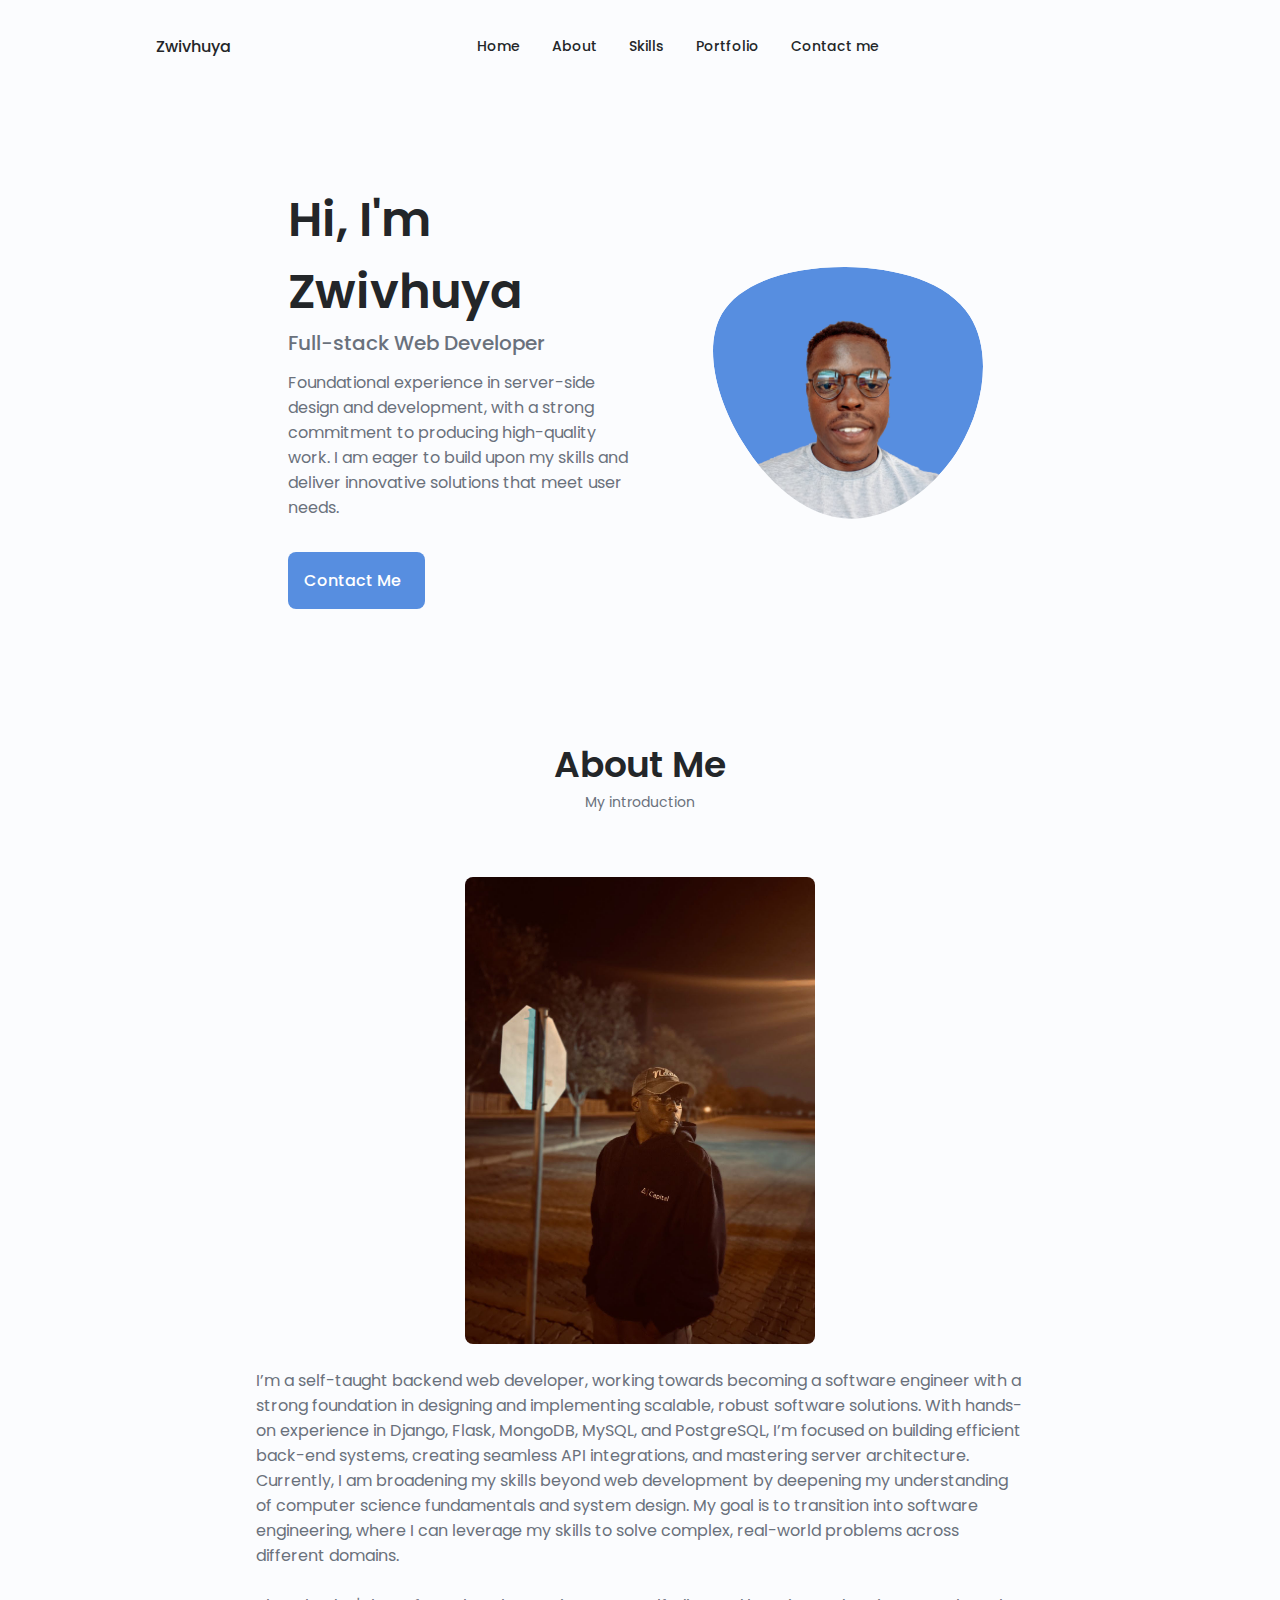
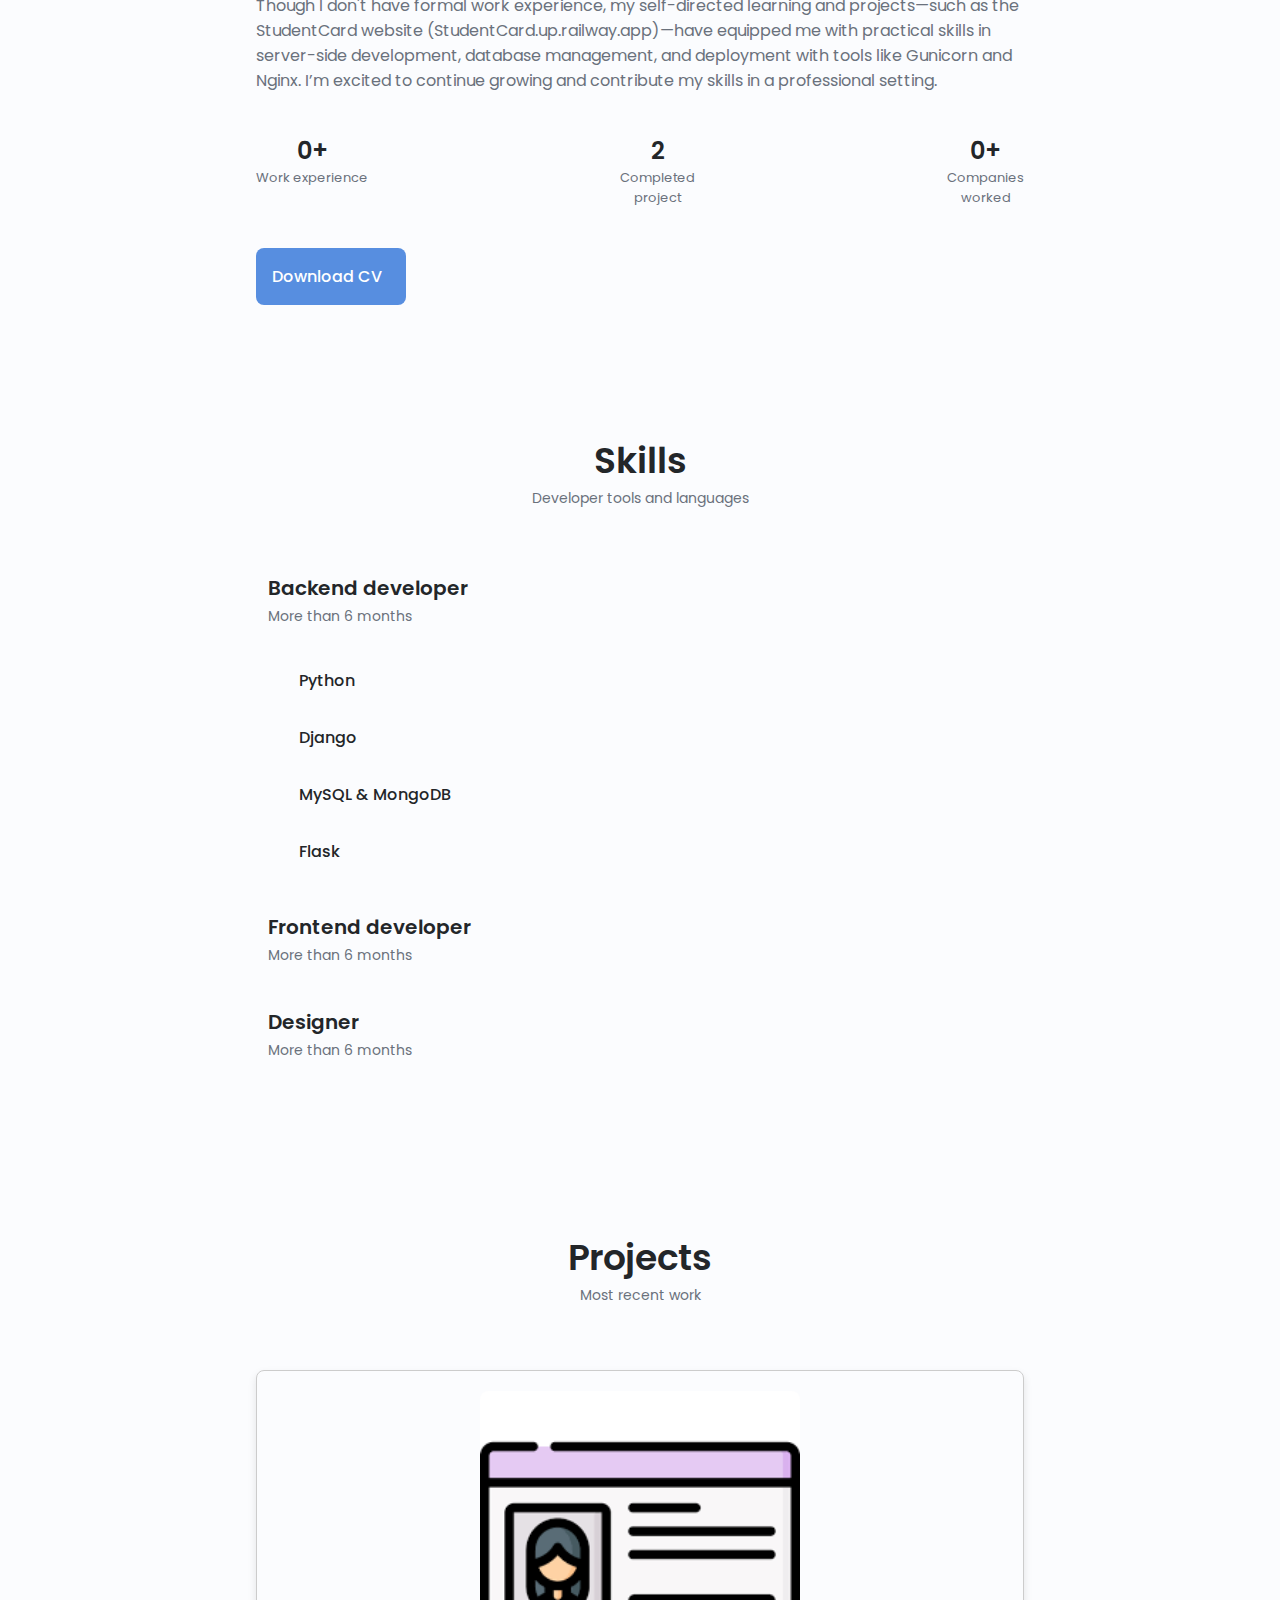
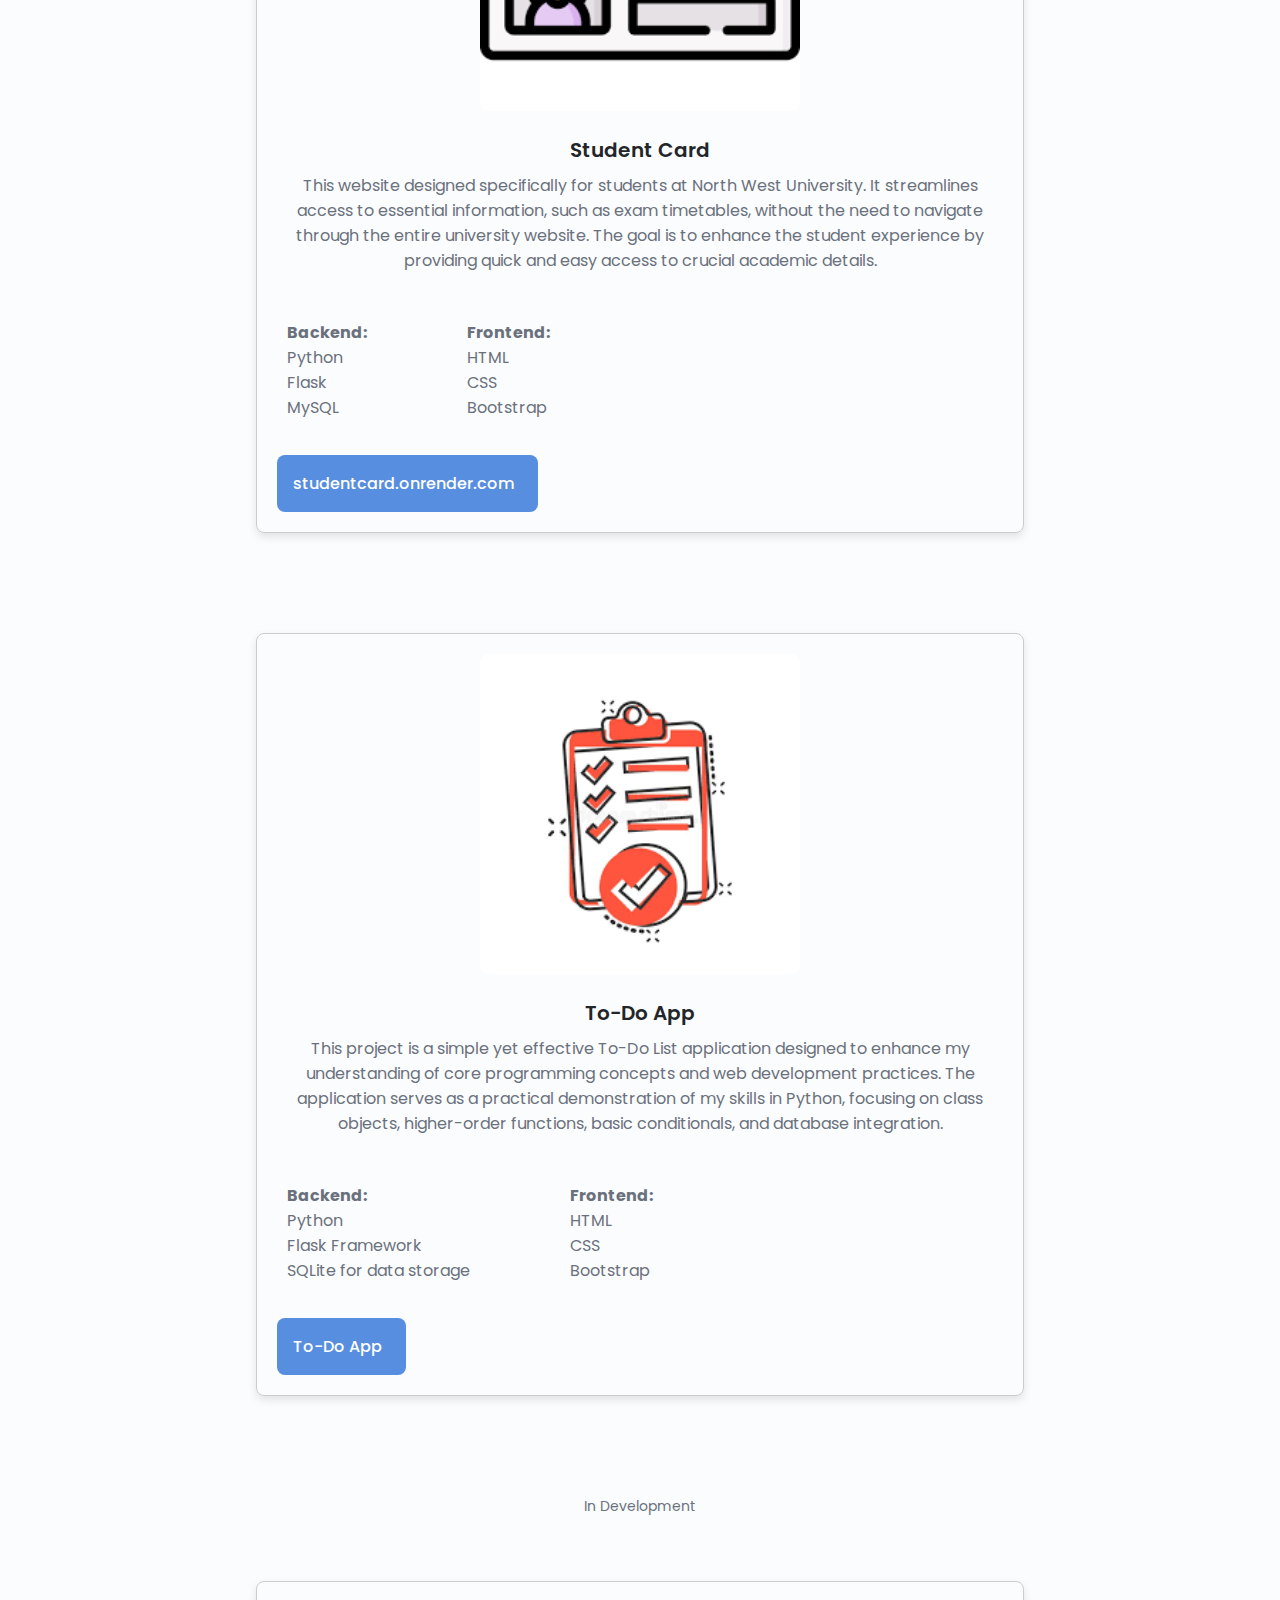
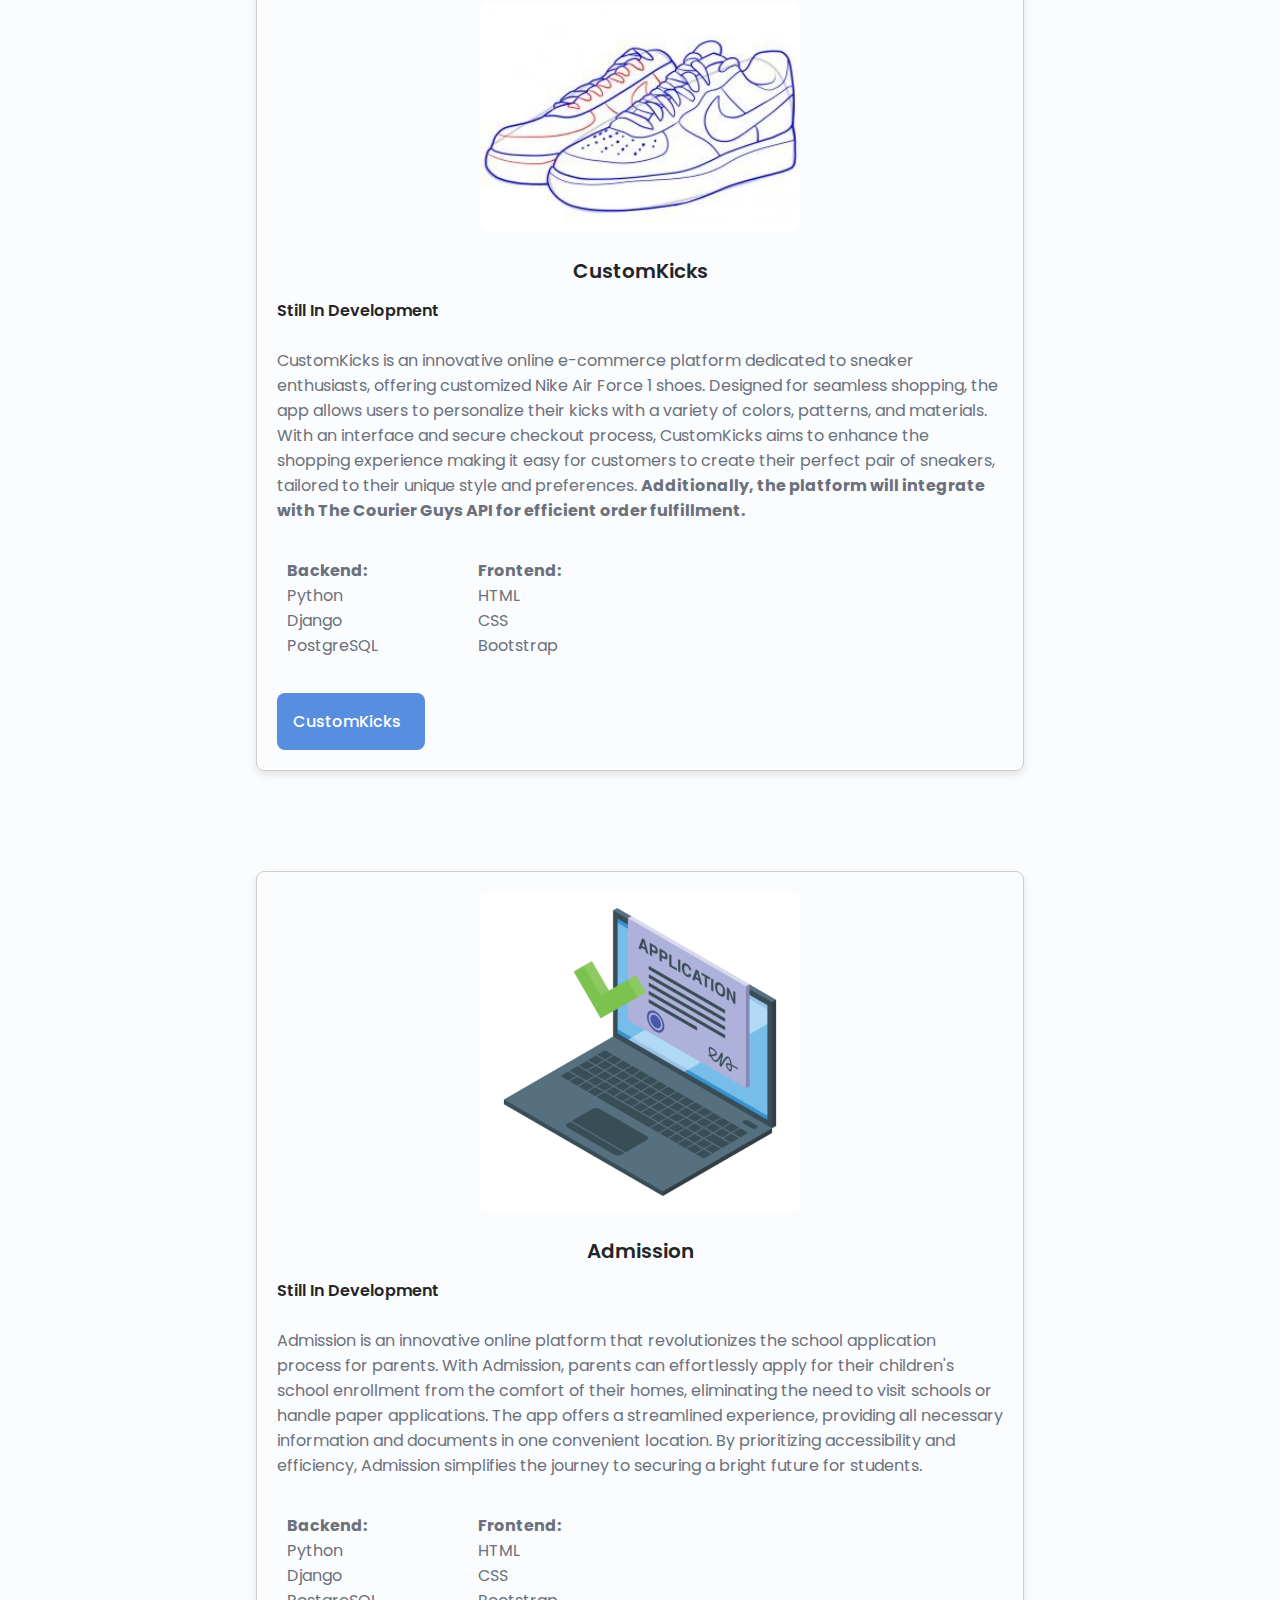
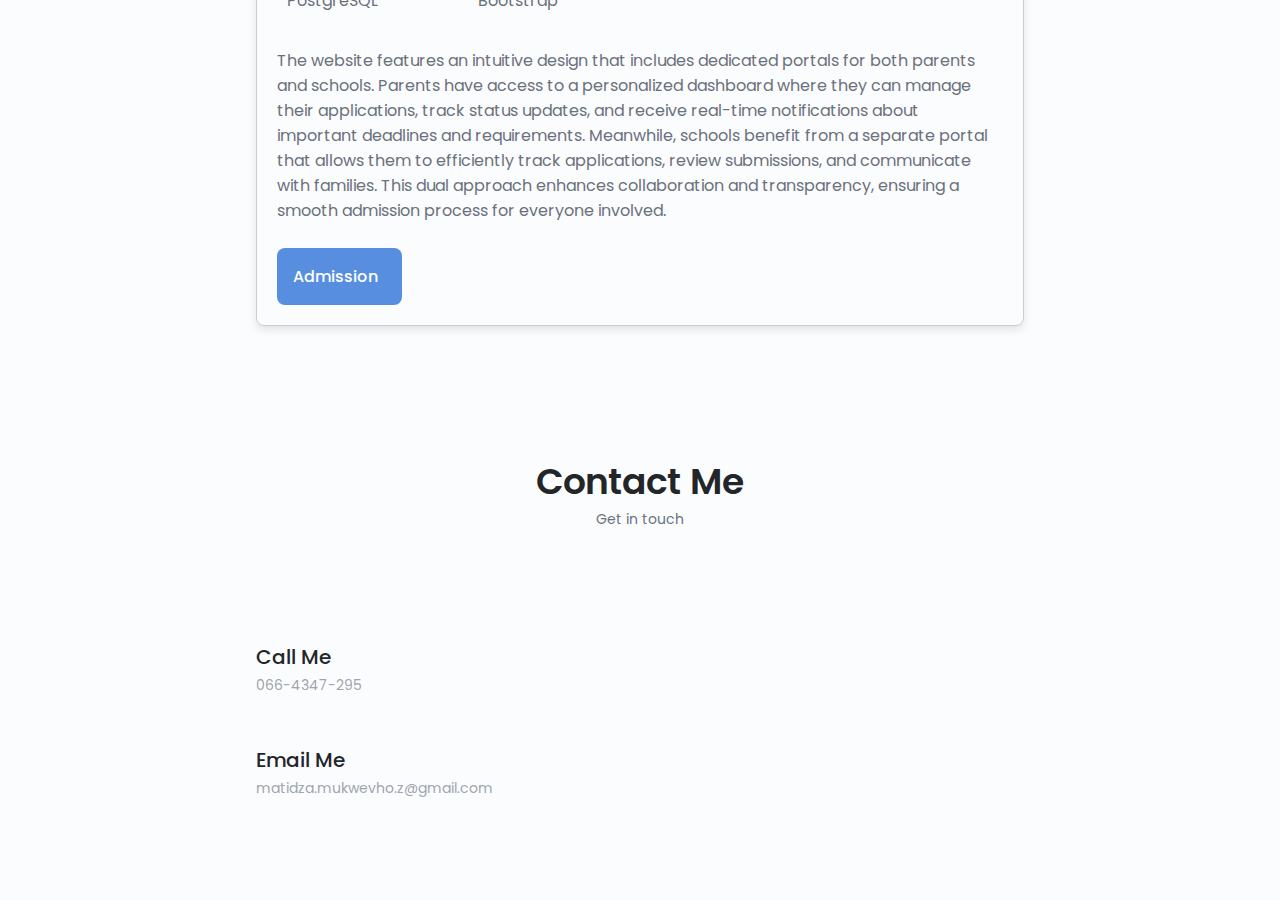
<file: Assets/index.html>
<!DOCTYPE html>
<html lang="en">
<head>
    <meta charset="UTF-8">
    <meta name="viewport" content="width=device-width, initial-scale=1.0">
    <link rel="stylesheet" href="https://unicons.iconscout.com/release/v3.0.6/css/line.css">
    <link rel="stylesheet" href="./css/swiper-bundle.min.css">
    <link rel="stylesheet" href="./css/styles.css">
    
    
    <style></style>

    <title>Mukwevho M.Z Portfolio</title>
</head>
<body>
    
    <!-- ======== HEADER =========== -->
    <header class="header" id="header">
        <nav class="nav container">
            <a href="#" class="nav__logo">Zwivhuya</a>

            <div class="nav__menu" id="nav-menu">
                <ul class="nav__list grid">
                    <li class="nav__item">
                        <a href="#home" class="nav__link">
                            <i class="uil uil-estate nav__icon"></i> Home
                        </a>
                    </li>
                    <li class="nav__item">
                        <a href="#about" class="nav__link">
                            <i class="uil uil-user nav__icon"></i> About
                        </a>
                    </li>
                    <li class="nav__item">
                        <a href="#skills" class="nav__link">
                            <i class="uil uil-file-alt nav__icon"></i> Skills
                        </a>
                    </li>
                    <!--<li class="nav__item">
                        <a href="#services" class="nav__link">
                            <i class="uil uil-briefcase-alt nav__icon"></i> Services
                        </a>
                    </li>-->
                    <li class="nav__item">
                        <a href="#portfolio" class="nav__link">
                            <i class="uil uil-scenery nav__icon"></i> Portfolio
                        </a>
                    </li>
                    <li class="nav__item">
                        <a href="#contact" class="nav__link">
                            <i class="uil uil-message nav__icon"></i> Contact me
                        </a>
                    </li>
                    <i class="uil uil-times nav__close" id="nav__close"></i>
                </ul>
                
            </div>

            <div class="nav__btns">
                <!--theme change button-->
                

                <div class="nav__toggle" id="nav-toggle">
                    <i class="uil uil-apps"></i>
                </div>
            </div>
        </nav>
    </header>

    <!--========== MAIN ===========-->
    <main class="main">
        <!--========== HOME ===========-->
        <section class="home section" id="home">
           <div class="home__container container grid">
            <div class="home__content grid">
                <div class="home__social">
                    <a href="https://www.linkedin.com/mukwevho-m-z" target="_blank" class="home__social-icon">
                        <i class="uil uil-linkedin-alt"></i>
                    </a>

                    <!--<a href="https://dribbble.com/" target="_blank" class="home__social-icon">
                        <i class="uil uil-dribbble"></i>
                    </a>-->

                    <a href="https://github.com/matidza" target="_blank" class="home__social-icon">
                        <i class="uil uil-github-alt"></i>
                    </a>
                </div>
                <div class="home__img">
                   <svg class="home__blob" viewBox="0 0 200 187" xmlns="http://www.w3.org/2000/svg" xmlns:xlink="http://www.w3.org/1999/xlink">
                        <mask id="mask0" mask-type="alpha">
                            <path d="M190.312 36.4879C206.582 62.1187 201.309 102.826 182.328 134.186C163.346 165.547 
                                130.807 187.559 100.226 186.353C69.6454 185.297 41.0228 161.023 21.7403 129.362C2.45775 
                                97.8511 -7.48481 59.1033 6.67581 34.5279C20.9871 10.1032 59.7028 -0.149132 97.9666 
                                0.00163737C136.23 0.303176 174.193 10.857 190.312 36.4879Z"/>
                        </mask>
                        <g mask="url(#mask0)">
                            <path d="M190.312 36.4879C206.582 62.1187 201.309 102.826 182.328 134.186C163.346 
                            165.547 130.807 187.559 100.226 186.353C69.6454 185.297 41.0228 161.023 21.7403 
                            129.362C2.45775 97.8511 -7.48481 59.1033 6.67581 34.5279C20.9871 10.1032 59.7028 
                            -0.149132 97.9666 0.00163737C136.23 0.303176 174.193 10.857 190.312 36.4879Z"/>

                            <image class="home__blob-img" x="10" y="-5" xlink:href="./img/4.png"/>
                        </g>
                    </svg>
                </div>

                <div class="home__data">
                    <h1 class="home__title">Hi, I'm Zwivhuya</h1>
                    <h3 class="home__subtitle">Full-stack Web Developer</h3>
                    <p class="home__description"> 
                        Foundational experience in server-side design and development, with a strong 
                        commitment to producing high-quality work. I am eager to build upon my skills 
                        and deliver innovative solutions that meet user needs.
                    </p>
                    <a href="#contact" class="button button--flex">
                        Contact Me <i class="uil uil-message button__icon"></i>
                    </a>
                </div>
            </div>
                <!--
                <div class="home__scroll">
                    <a href="#about" class="home__scroll-button button--flex">
                        <i class="uil uil-mouse-alt home__scroll-mouse"></i>
                        <span class="home__scroll-name" >Scroll down</span>
                        <i class="uil uil-arrow-down home__scroll-arrow"></i>
                    </a>
                </div>-->
            </div>
        </section>

        <!--========== ABOUT ===========-->
        <section class="about section" id="about">
            <h2 class="section__title">About Me</h2>
            <span class="section__subtitle">My introduction</span>

            <div class="about__container container grid">
                <!-- ======== move in possible ========= -->
                <img src="./img/5.png" alt="" class="about__img">

                <div class="about__data">
                    <p class="about__description">
                        
                        I’m a self-taught backend web developer, working towards becoming a software engineer with a strong foundation 
                        in designing and implementing scalable, robust software solutions. With hands-on experience in Django, Flask, 
                        MongoDB, MySQL, and PostgreSQL, I’m focused on building efficient back-end systems, creating seamless API 
                        integrations, and mastering server architecture.
                        <br>

                        Currently, I am broadening my skills beyond web development by deepening my understanding of computer science 
                        fundamentals and system design. My goal is to transition into software engineering, where I can leverage my 
                        skills to solve complex, real-world problems across different domains.
                        <br><br>

                        Though I don't have formal work experience, my self-directed learning and projects—such as the StudentCard website 
                        (StudentCard.up.railway.app)—have equipped me with practical skills in server-side development, database management, 
                        and deployment with tools like Gunicorn and Nginx. I’m excited to continue growing and contribute my skills in a 
                        professional setting.
                        

                        </p>
                    <div class="about__info">
                        <div>
                            <span class="about__info-title">0+</span>
                            <span class="about__info-name">Work experience</span>
                            
                        </div>

                        <div>
                            <span class="about__info-title">2</span>
                            <span class="about__info-name"> Completed <br> project</span>
                            
                        </div>

                        <div>
                            <span class="about__info-title">0+</span>
                            <span class="about__info-name"> Companies <br> worked</span>
                            
                        </div>
                    </div>

                    <div class="about__buttons">
                        <a download="Zwivhuya_CV.pdf" href="./cv/Zwivhuya_CV.pdf" class="button button--flex">
                            Download CV
                            <i class="uil uil-download-alt button__icon"></i>
                        </a>
                    </div>
                </div>
            </div>
        </section>

        <!--========== SKILLS ===========-->
        <section class="skill section" id="skills">
            <h2 class="section__title">Skills</h2>
            <span class="section__subtitle">Developer tools and languages</span>

            <div class="skills__container container grid">
                <div>
                    <!--========== SKILLS 1 ===========-->
                    <div class="skills__content skills__open">
                        <div class="skills__header">
                            <i class="uil uil-server-network skills__icon"></i>

                            <div>
                                <h1 class="skills__title">Backend developer</h1>
                                <span class="skills__subtitle">More than 6 months</span>
                            </div>

                            <i class="uil uil-angle-down skills__arrow"></i>
                        </div>

                        <div class="skills__list grid">
                            <div class="skills__data">
                                <div class="skills__titles">
                                    <h2 class="skills__name">Python</h2>
                                    <span class="skills__number"></span>
                                </div>
                                <!--==<div class="skills__bar">
                                    <span class="skills__percentage skills__python"></span>
                                </div> =-->
                            </div>

                            <div class="skills__data">
                                <div class="skills__titles">
                                    <h3 class="skills__name">Django</h3>
                                    <span class="skills__number"></span>
                                </div>
                                <!--<div class="skills__bar">
                                    <span class="skills__percentage skills__django-flask"></span>
                                </div> -->
                            </div>

                            <div class="skills__data">
                                <div class="skills__titles">
                                    <h3 class="skills__name">MySQL & MongoDB</h3>
                                    <span class="skills__number"></span>
                                </div>
                                <!--<div class="skills__bar">
                                    <span class="skills__percentage skills__mysql-mongodb"></span>
                                </div> -->
                            </div>

                            <div class="skills__data">
                                <div class="skills__titles">
                                    <h3 class="skills__name">Flask</h3>
                                    <span class="skills__number"></span>
                                </div>
                                <!--<div class="skills__bar">
                                    <span class="skills__percentage skills__apis"></span>
                                </div>  -->
                            </div>
                            
                            <!-- <div class="skills__data">
                                <div class="skills__titles">
                                    <h3 class="skills__name">Docker</h3>
                                    <span class="skills__number"></span>
                                </div>
                                <!-- <div class="skills__bar">
                                    <span class="skills__percentage skills__docker"></span>
                                </div>  
                            </div>-->

                            
                        </div>
                    </div>

                    <!--========== SKILLS 2 ===========-->
                    <div class="skills__content skills__close">
                        <div class="skills__header">
                            <i class="uil uil-brackets-curly skills__icon"></i>

                            <div>
                                <h1 class="skills__title">Frontend developer</h1>
                                <span class="skills__subtitle">More than 6 months</span>
                            </div>

                            <i class="uil uil-angle-down skills__arrow"></i>
                        </div>

                        <div class="skills__list grid">
                            <div class="skills__data">
                                <div class="skills__titles">
                                    <h3 class="skills__name">HTML</h3>
                                    <span class="skills__number"></span>
                                </div>
                                <!--<div class="skills__bar">
                                    <span class="skills__percentage skills__html"></span>
                                </div> -->
                            </div>

                            <div class="skills__data">
                                <div class="skills__titles">
                                    <h3 class="skills__name">CSS</h3>
                                    <span class="skills__number"></span>
                                </div>
                                <!--<div class="skills__bar">
                                    <span class="skills__percentage skills__css"></span>
                                </div> -->
                            </div>

                            <div class="skills__data">
                                <div class="skills__titles">
                                    <h3 class="skills__name">JavaScript</h3>
                                    <span class="skills__number"></span>
                                </div>
                                <!--<div class="skills__bar">
                                    <span class="skills__percentage skills__js"></span>
                                </div> -->
                            </div>                            
                        </div>
                    </div>
                </div>

                <div>
                    <!--========== SKILLS 3 ===========-->
                    <div class="skills__content skills__close">
                        <div class="skills__header">
                            <i class="uil uil-swatchbook skills__icon"></i>

                            <div>
                                <h1 class="skills__title">Designer</h1>
                                <span class="skills__subtitle">More than 6 months</span>
                            </div>

                            <i class="uil uil-angle-down skills__arrow"></i>
                        </div>

                        <div class="skills__list grid">
                            <div class="skills__data">
                                <div class="skills__titles">
                                    <h3 class="skills__name">Figma</h3>
                                    <span class="skills__number"></span>
                                </div>
                                <!--<div class="skills__bar">
                                    <span class="skills__percentage skills__figma"></span>
                                </div> -->
                            </div>                           
                        </div>

                        <div class="skills__list grid">
                            <div class="skills__data">
                                <div class="skills__titles">
                                    <h3 class="skills__name">Lunacy</h3>
                                    <span class="skills__number"></span>
                                </div>
                                <!--<div class="skills__bar">
                                    <span class="skills__percentage skills__figma"></span>
                                </div> -->
                            </div>                           
                        </div>
                    </div>
                </div>
            </div>
        </section>

        <!--========== QUALIFICATION ===========-->


        <!--========== SERVICES ===========-->
        

        <!--========== PORFOLIO ===========-->
        <section class="portfolio section" id="portfolio">
            <h2 class="section__title">Projects</h2>
            <span class="section__subtitle">Most recent work</span>

            <div class="portfolio__container container swiper-container">

                    <!--========== PORFOLIO 1 ===========-->
                    <div class="portfolio__container grid swiper-slide" style="border: 1px solid #ccc; box-shadow: 0 4px 8px rgba(0, 0, 0, 0.1); padding: 20px; border-radius: 8px;">
                        <img src="./img/student-1.png" alt="" class="portfolio__img">

                        <div class="portfolio__data">
                            <h2 class="portfolio__title">Student Card</h2>
                            <p class="portfolio__description">
                                
                                This website designed specifically for students at North West University. 
                                It streamlines access to essential information, such as exam timetables, 
                                without the need to navigate through the entire university website. 
                                The goal is to enhance the student experience by providing 
                                quick and easy access to crucial academic details.
                            </p>
                            <br>
                                <div style="display: flex; gap: 100px; padding: 10px;">
                                    <div>
                                        <b>Backend:</b>
                                        <ul>
                                            <li>Python</li>
                                            <li>Flask</li>
                                            <li>MySQL</li>
                                        </ul>
                                    </div>
                                    
                                    <div>
                                        <b>Frontend:</b>
                                        <ul>
                                            <li>HTML</li>
                                            <li>CSS</li>
                                            <li>Bootstrap</li>
                                        </ul>
                                    </div>
                                </div>

                            <br>
                            
                            <a href="https://studentcard.onrender.com" target="_blank" class="button button--flex button--small portfolio__button">
                                studentcard.onrender.com
                                <i class="uil uil-arrow-right button__icon"></i>
                            </a>
                        </div>
                    </div>

                    <br><br><br><br>
                    <!--========== PORFOLIO 2 ===========-->
                    <div class="portfolio__container grid swiper-slide" style="border: 1px solid #ccc; box-shadow: 0 4px 8px rgba(0, 0, 0, 0.1); padding: 20px; border-radius: 8px;">
                        <img src="./img/to-to-1.png" alt="" class="portfolio__img">

                        <div class="portfolio__data">
                            <h3 class="portfolio__title">To-Do App</h3>
                            <p class="portfolio__description">
                                This project is a simple yet effective To-Do List application designed to enhance my 
                                understanding of core programming concepts and web development practices. 
                                The application serves as a practical demonstration of my skills in Python, 
                                focusing on class objects, higher-order functions, basic conditionals, 
                                and database integration.
                            </p>
                                <br>
                                
                                    <div style="display: flex; gap: 100px; padding: 10px;">
                                    <div>
                                        <b>Backend:</b>
                                        <ul> 
                                            <li>Python</li> 
                                            <li>Flask Framework</li> 
                                            <li>SQLite for data storage</li> 
                                        </ul>
                                    </div>
                                    
                                    <div>
                                        <b>Frontend:</b>
                                        
                                        <ul> 
                                            <li>HTML</li> 
                                            <li>CSS</li>
                                            <li>Bootstrap</li>
                                        </ul>
                                    </div>
                                </div>

                            <br>
                                <a href="https://matidza.pythonanywhere.com/" target="_blank" class="button button--flex button--small portfolio__button">
                                    To-Do App
                                    <i class="uil uil-arrow-right button__icon"></i>
                                </a>
                                
                                
                        </div>
                    </div>
                    <br><br><br><br>

                    <span class="section__subtitle">In Development</span>


                    <!--========== PORFOLIO 3 ===========-->
                    <div class="portfolio__container grid swiper-slide" style="border: 1px solid #ccc; box-shadow: 0 4px 8px rgba(0, 0, 0, 0.1); padding: 20px; border-radius: 8px;">
                        <img src="./img/Nike.jpg" alt="" class="portfolio__img">

                        <div class="portfolio__data">
                            <h2 class="portfolio__title">CustomKicks</h2>
                            <p class="portfolio__description">
                                <h4>Still In Development</h4>
                                <br>
                                CustomKicks is an innovative online e-commerce platform dedicated to sneaker enthusiasts, 
                                offering customized Nike Air Force 1 shoes. Designed for seamless shopping, the app allows 
                                users to personalize their kicks with a variety of colors, patterns, and materials. With an 
                                 interface and secure checkout process, CustomKicks aims to enhance the shopping experience 
                                  making it easy for customers to create their perfect pair of sneakers, tailored to their 
                                  unique style and preferences. <strong>Additionally, the platform will integrate with The Courier 
                                  Guys API for efficient order fulfillment.</strong>
                            </p>
                            <br>
                                <div style="display: flex; gap: 100px; padding: 10px;">
                                    <div>
                                        <b>Backend:</b>
                                        <ul>
                                            <li>Python</li>
                                            <li>Django</li>
                                            <li>PostgreSQL</li>
                                        </ul>
                                    </div>
                                    
                                    <div>
                                        <b>Frontend:</b>
                                        <ul>
                                            <li>HTML</li>
                                            <li>CSS</li>
                                            <li>Bootstrap</li>
                                        </ul>
                                    </div>
                                </div>
                                <br>
                                <a href="#" target="_blank" class="button button--flex button--small portfolio__button">
                                    CustomKicks
                                    <i class="uil uil-arrow-right button__icon"></i>
                                </a>
                                
                                
                        </div>
                    </div>
                    <br><br><br><br>
                    <!--========== PORFOLIO 4 ===========-->
                    <div class="portfolio__container grid swiper-slide" style="border: 1px solid #ccc; box-shadow: 0 4px 8px rgba(0, 0, 0, 0.1); padding: 20px; border-radius: 8px;">
                        <img src="./img/appp.jpg" alt="" class="portfolio__img">

                        <div class="portfolio__data">
                            <h2 class="portfolio__title">Admission</h2>
                            <p class="portfolio__description">
                                <h4>Still In Development</h4>

                                <br>
                                Admission is an innovative online platform that revolutionizes the school application process for 
                                parents. With Admission, parents can effortlessly apply for their children's school enrollment 
                                from the comfort of their homes, eliminating the need to visit schools or handle paper 
                                applications. The app offers a streamlined experience, providing all necessary information and 
                                documents in one convenient location. By prioritizing accessibility and efficiency, Admission 
                                simplifies the journey to securing a bright future for students.
                            </p>
                                <br>
                                <div style="display: flex; gap: 100px; padding: 10px;">
                                    <div>
                                        <b>Backend:</b>
                                        <ul>
                                            <li>Python</li>
                                            <li>Django</li>
                                            <li>PostgreSQL</li>
                                        </ul>
                                    </div>
                                    
                                    <div>
                                        <b>Frontend:</b>
                                        <ul>
                                            <li>HTML</li>
                                            <li>CSS</li>
                                            <li>Bootstrap</li>
                                        </ul>
                                    </div>
                                </div>
                                <br>
                            <p>
                                The website features an intuitive design that includes dedicated portals for both parents and
                                 schools. Parents have access to a personalized dashboard where they can manage their applications,
                                  track status updates, and receive real-time notifications about important deadlines and 
                                  requirements. Meanwhile, schools benefit from a separate portal that allows them to efficiently 
                                  track applications, review submissions, and communicate with families. This dual 
                                  approach enhances collaboration and transparency, ensuring a smooth admission process for 
                                  everyone involved.
                            </p>
                                <br>
                                <a href="#" target="_blank" class="button button--flex button--small portfolio__button">
                                    Admission
                                    <i class="uil uil-arrow-right button__icon"></i>
                                </a>
                                
                                
                        </div>
                    </div>

            </div>
        </section>


        <!--========== CONTACT ME ===========-->
        <section class="contact section" id="contact">
            <h2 class="section__title">Contact Me</h2>
            <span class="section__subtitle">Get in touch</span>

            <div class="contact__container container grid">
                <div>
                    <div class="contact__infomation">
                        <i class="uil uil-phone contact__icon"></i>

                        <div>
                            <h3 class="contact__title">Call Me</h3>
                            <span class="contact__subtitle">066-4347-295</span>
                        </div>
                    </div>

                    <div class="contact__infomation">
                        <i class="uil uil-envelope contact__icon"></i>

                        <div>
                            <h3 class="contact__title">Email Me</h3>
                            <span class="contact__subtitle">matidza.mukwevho.z@gmail.com</span>
                        </div>
                    </div>

                    <!--<div class="contact__infomation">
                        <i class="uil uil-phone contact__icon"></i>

                        <div>
                            <h3 class="contact__title">Call Me</h3>
                            <span class="contact__subtitle">066-4347-295</span>
                        </div>
                    </div>-->

                    <!--<form action="" class="action contact__form grid">
                        <div class="contact__inputs grid">
                            <div class="contact__content">
                                <label for="" class="contact__label">Name</label>
                                <input type="text" class="text contact__input">
                            </div>
                            <div class="contact__content">
                                <label for="" class="contact__label">Email</label>
                                <input type="email" class="text contact__input">
                            </div>
                        </div>
                        <div class="contact__content">
                            <label for="" class="contact__label">Project</label>
                            <input type="text" class="text contact__input">
                        </div>
                        <div class="contact__content">
                            <label for="" class="contact__label">Message</label>
                            <textarea name="" id="" cols="0" rows="7"></textarea>
                        </div>
                        <div>
                            <a href="#" class="button button--flex">
                                Send Message
                                <i class="uil uil-message button__icon"></i>
                            </a>
                        </div>    
                    </form>-->
                </div>
            </div>
        </section>
    </main>

    <!--========== FOOTER ===========-->
    

    <!--========== SCROLL TOP ===========*-->
    <a href="#" class="scrollup" id="scrollup">
        <i class="uil uil-arrow-up scrollup__icon"></i>
    </a>
    
    
   
    <script src="./js/main.js"></script>
    <script src=""></script> <!-- Corrected attribute -->
    
</body>
</html>
</file>
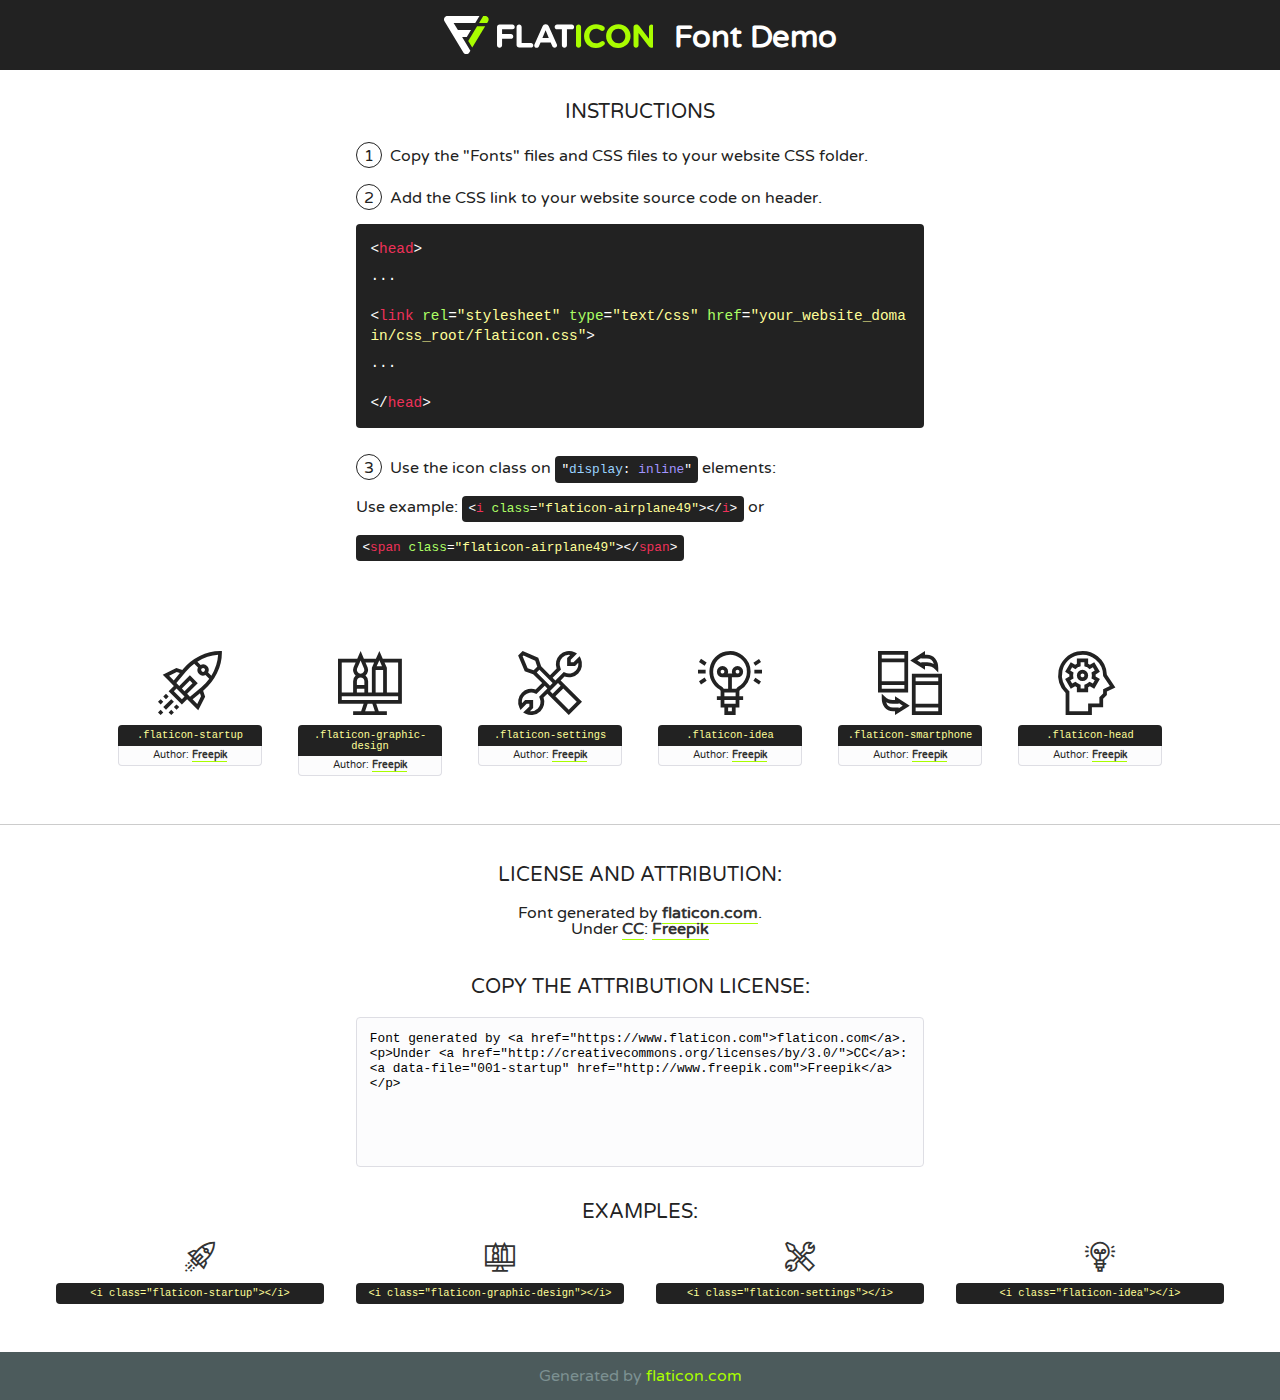
<file: fonts/flaticon/font/flaticon.html>
<!DOCTYPE html>
<!--
  Flaticon icon font: Flaticon
  Creation date: 03/04/2019 06:02
-->
<html>
<!DOCTYPE html>
<html>

<head>
    <title>Flaticon WebFont</title>
    <link href="http://fonts.googleapis.com/css?family=Varela+Round" rel="stylesheet" type="text/css" />
    <link rel="stylesheet" type="text/css" href="flaticon.css">
    <meta charset="UTF-8">
    <style>
    html, body, div, span, applet, object, iframe,
    h1, h2, h3, h4, h5, h6, p, blockquote, pre,
    a, abbr, acronym, address, big, cite, code,
    del, dfn, em, img, ins, kbd, q, s, samp,
    small, strike, strong, sub, sup, tt, var,
    b, u, i, center,
    dl, dt, dd, ol, ul, li,
    fieldset, form, label, legend,
    table, caption, tbody, tfoot, thead, tr, th, td,
    article, aside, canvas, details, embed, 
    figure, figcaption, footer, header, hgroup, 
    menu, nav, output, ruby, section, summary,
    time, mark, audio, video {
        margin: 0;
        padding: 0;
        border: 0;
        font-size: 100%;
        font: inherit;
        vertical-align: baseline;
    }
    /* HTML5 display-role reset for older browsers */
    article, aside, details, figcaption, figure, 
    footer, header, hgroup, menu, nav, section {
        display: block;
    }
    body {
        line-height: 1;
    }
    ol, ul {
        list-style: none;
    }
    blockquote, q {
        quotes: none;
    }
    blockquote:before, blockquote:after,
    q:before, q:after {
        content: '';
        content: none;
    }
    table {
        border-collapse: collapse;
        border-spacing: 0;
    }
    body {
        font-family: 'Varela Round', Helvetica, Arial, sans-serif;
        font-size: 16px;
        color: #222;
    }
    a {
        color: #333;
        border-bottom: 1px solid #a9fd00;
        font-weight: bold;
        text-decoration: none;
    }
    * {
        -moz-box-sizing: border-box;
        -webkit-box-sizing: border-box;
        box-sizing: border-box;
        margin: 0;
        padding: 0;
    }
    [class^="flaticon-"]:before, [class*=" flaticon-"]:before, [class^="flaticon-"]:after, [class*=" flaticon-"]:after {
        font-family: Flaticon;
        font-size: 30px;
        font-style: normal;
        margin-left: 20px;
        color: #333;
    }
    .wrapper {
        max-width: 600px;
        margin: auto;
        padding: 0 1em;
    }
    .title {
        font-size: 1.25em;
        text-align: center;
        margin-bottom: 1em;
        text-transform: uppercase;
    }
    header {
        text-align: center;
        background-color: #222;
        color: #fff;
        padding: 1em;
    }
    header .logo {
        width: 210px;
        height: 38px;
        display: inline-block;
        vertical-align: middle;
        margin-right: 1em;
        border: none;
    }
    header strong {
        font-size: 1.95em;
        font-weight: bold;
        vertical-align: middle;
        margin-top: 5px;
        display: inline-block;
    }
    .demo {
        margin: 2em auto;
        line-height: 1.25em;
    }
    .demo ul li {
        margin-bottom: 1em;
    }
    .demo ul li .num {
        color: #222;
        border-radius: 20px;
        display: inline-block;
        width: 26px;
        padding: 3px;
        height: 26px;
        text-align: center;
        margin-right: 0.5em;
        border: 1px solid #222;
    }
    .demo ul li code {
        background-color: #222;
        border-radius: 4px;
        padding: 0.25em 0.5em;
        display: inline-block;
        color: #fff;
        font-family: Consolas,Monaco,Lucida Console,Liberation Mono,DejaVu Sans Mono,Bitstream Vera Sans Mono,Courier New, monospace;
        font-weight: lighter;
        margin-top: 1em;
        font-size: 0.8em;
        word-break: break-all;
    }
    .demo ul li code.big {
        padding: 1em;
        font-size: 0.9em;
    }
    .demo ul li code .red {
        color: #EF3159;
    }
    .demo ul li code .green {
        color: #ACFF65;
    }
    .demo ul li code .yellow {
        color: #FFFF99;
    }
    .demo ul li code .blue {
        color: #99D3FF;
    }
    .demo ul li code .purple {
        color: #A295FF;
    }
    .demo ul li code .dots {
        margin-top: 0.5em;
        display: block;
    }
    #glyphs {
        border-bottom: 1px solid #ccc;
        padding: 2em 0;
        text-align: center;
    }
    .glyph {
        display: inline-block;
        width: 9em;
        margin: 1em;
        text-align: center;
        vertical-align: top;
        background: #FFF;
    }
    .glyph .glyph-icon {
        padding: 10px;
        display: block;
        font-family:"Flaticon";
        font-size: 64px;
        line-height: 1;
    }
    .glyph .glyph-icon:before {
        font-size: 64px;
        color: #222;
        margin-left: 0;
    }
    .class-name {
        font-size: 0.65em;
        background-color: #222;
        color: #fff;
        border-radius: 4px 4px 0 0;
        padding: 0.5em;
        color: #FFFF99;
        font-family: Consolas,Monaco,Lucida Console,Liberation Mono,DejaVu Sans Mono,Bitstream Vera Sans Mono,Courier New, monospace;
    }
    .author-name {
        font-size: 0.6em;
        background-color: #fcfcfd;
        border: 1px solid #DEDEE4;
        border-top: 0;
        border-radius: 0 0 4px 4px;
        padding: 0.5em;
    }
    .class-name:last-child {
        font-size: 10px;
        color:#888;
    }
    .class-name:last-child a {
        font-size: 10px;
        color:#555;
    }
    .class-name:last-child a:hover {
        color:#a9fd00;
    }
    .glyph > input {
        display: block;
        width: 100px;
        margin: 5px auto;
        text-align: center;
        font-size: 12px;
        cursor: text;
    }
    .glyph > input.icon-input {
        font-family:"Flaticon";
        font-size: 16px;
        margin-bottom: 10px;
    }
    .attribution .title {
        margin-top: 2em;
    }
    .attribution textarea {
        background-color: #fcfcfd;
        padding: 1em;
        border: none;
        box-shadow: none;
        border: 1px solid #DEDEE4;
        border-radius: 4px;
        resize: none;
        width: 100%;
        height: 150px;
        font-size: 0.8em;
        font-family: Consolas,Monaco,Lucida Console,Liberation Mono,DejaVu Sans Mono,Bitstream Vera Sans Mono,Courier New, monospace;
        -webkit-appearance: none;
    }
    .iconsuse {
        margin: 2em auto;
        text-align: center;
        max-width: 1200px;
    }
    .iconsuse:after {
        content: '';
        display: table;
        clear: both;
    }
    .iconsuse .image {
        float: left;
        width: 25%;
        padding: 0 1em;
    }
    .iconsuse .image p {
        margin-bottom: 1em;
    }
    .iconsuse .image span {
        display: block;
        font-size: 0.65em;
        background-color: #222;
        color: #fff;
        border-radius: 4px;
        padding: 0.5em;
        color: #FFFF99;
        margin-top: 1em;
        font-family: Consolas,Monaco,Lucida Console,Liberation Mono,DejaVu Sans Mono,Bitstream Vera Sans Mono,Courier New, monospace;
    }
    #footer {
        text-align: center;
        background-color: #4C5B5C;
        color: #7c9192;
        padding: 1em;
    }
    #footer a {
        border: none;
        color: #a9fd00;
        font-weight: normal;
    }
    @media (max-width: 960px) {
        .iconsuse .image {
            width: 50%;
        }
    }
    @media (max-width: 560px) {
        .iconsuse .image {
            width: 100%;
        }
    }
    </style>
</head>

<body class="characters-off">

    <header>
        <a href="https://www.flaticon.com" target="_blank" class="logo">
            <svg version="1.1" xmlns="http://www.w3.org/2000/svg" xmlns:xlink="http://www.w3.org/1999/xlink" xmlns:a="http://ns.adobe.com/AdobeSVGViewerExtensions/3.0/" viewBox="0 0 560.875 102.036" enable-background="new 0 0 560.875 102.036" xml:space="preserve">
                <defs>
                </defs>
                <g>
                    <g class="letters">
                        <path fill="#ffffff" d="M141.596,29.675c0-3.777,2.985-6.767,6.764-6.767h34.438c3.426,0,6.15,2.728,6.15,6.15
                        c0,3.43-2.724,6.149-6.15,6.149h-27.674v13.091h23.719c3.429,0,6.151,2.724,6.151,6.15c0,3.43-2.723,6.149-6.151,6.149h-23.719
                        v17.574c0,3.773-2.986,6.761-6.764,6.761c-3.779,0-6.764-2.989-6.764-6.761V29.675z"></path>
                        <path fill="#ffffff" d="M193.844,29.149c0-3.781,2.985-6.767,6.764-6.767c3.776,0,6.763,2.985,6.763,6.767v42.957h25.039
                        c3.426,0,6.149,2.726,6.149,6.153c0,3.425-2.723,6.15-6.149,6.15h-31.802c-3.779,0-6.764-2.986-6.764-6.768V29.149z"></path>
                        <path fill="#ffffff" d="M241.891,75.71l21.438-48.407c1.492-3.341,4.215-5.357,7.906-5.357h0.792
                        c3.686,0,6.323,2.017,7.815,5.357l21.439,48.407c0.436,0.967,0.701,1.845,0.701,2.723c0,3.602-2.809,6.501-6.414,6.501
                        c-3.161,0-5.269-1.845-6.499-4.655l-4.132-9.661h-27.059l-4.301,10.102c-1.144,2.631-3.426,4.214-6.237,4.214
                        c-3.517,0-6.24-2.81-6.24-6.325C241.1,77.64,241.451,76.677,241.891,75.71z M279.932,58.666l-8.521-20.297l-8.526,20.297H279.932
                        z"></path>
                        <path fill="#ffffff" d="M314.864,35.387H301.86c-3.429,0-6.239-2.813-6.239-6.238c0-3.429,2.811-6.24,6.239-6.24h39.533
                        c3.426,0,6.237,2.811,6.237,6.24c0,3.425-2.811,6.238-6.237,6.238h-13.001v42.785c0,3.773-2.99,6.761-6.764,6.761
                        c-3.779,0-6.764-2.989-6.764-6.761V35.387z"></path>
                        <path fill="#A9FD00" d="M352.615,29.149c0-3.781,2.985-6.767,6.767-6.767c3.774,0,6.761,2.985,6.761,6.767v49.024
                        c0,3.773-2.987,6.761-6.761,6.761c-3.781,0-6.767-2.989-6.767-6.761V29.149z"></path>
                        <path fill="#A9FD00" d="M374.132,53.836v-0.179c0-17.481,13.178-31.801,32.065-31.801c9.22,0,15.459,2.458,20.557,6.238
                        c1.402,1.054,2.637,2.985,2.637,5.357c0,3.692-2.985,6.59-6.681,6.59c-1.845,0-3.071-0.702-4.044-1.319
                        c-3.776-2.813-7.729-4.393-12.562-4.393c-10.364,0-17.831,8.611-17.831,19.154v0.173c0,10.542,7.291,19.329,17.831,19.329
                        c5.715,0,9.492-1.756,13.359-4.834c1.049-0.874,2.458-1.491,4.039-1.491c3.429,0,6.325,2.813,6.325,6.236
                        c0,2.106-1.056,3.78-2.282,4.834c-5.539,4.834-12.036,7.733-21.878,7.733C387.572,85.464,374.132,71.493,374.132,53.836z"></path>
                        <path fill="#A9FD00" d="M433.009,53.836v-0.179c0-17.481,13.79-31.801,32.766-31.801c18.981,0,32.592,14.143,32.592,31.628v0.173
                        c0,17.483-13.785,31.807-32.769,31.807C446.625,85.464,433.009,71.32,433.009,53.836z M484.224,53.836v-0.179
                        c0-10.539-7.725-19.326-18.626-19.326c-10.893,0-18.449,8.611-18.449,19.154v0.173c0,10.542,7.73,19.329,18.626,19.329
                        C476.676,72.986,484.224,64.378,484.224,53.836z"></path>
                        <path fill="#A9FD00" d="M506.233,29.321c0-3.774,2.99-6.763,6.767-6.763h1.401c3.252,0,5.183,1.583,7.029,3.953l26.093,34.265
                        V29.059c0-3.692,2.99-6.677,6.681-6.677c3.683,0,6.671,2.985,6.671,6.677v48.934c0,3.78-2.987,6.765-6.764,6.765h-0.436
                        c-3.257,0-5.188-1.581-7.034-3.953l-27.056-35.492v32.944c0,3.687-2.985,6.676-6.678,6.676c-3.683,0-6.673-2.989-6.673-6.676
                        V29.321z"></path>
                    </g>
                    <g class="insignia">
                        <path fill="#ffffff" d="M48.372,56.137h12.517l11.156-18.537H37.186L25.688,18.539h57.825L94.668,0H9.271
                        C5.925,0,2.842,1.801,1.198,4.716c-1.644,2.907-1.593,6.482,0.134,9.343l50.38,83.501c1.678,2.781,4.689,4.476,7.938,4.476
                        c3.246,0,6.257-1.695,7.935-4.476l2.898-4.804L48.372,56.137z"></path>
                        <g class="i">
                            <path fill="#A9FD00" d="M93.575,18.539h0.031v0.004l21.652,0.004l2.705-4.488c1.727-2.861,1.778-6.436,0.133-9.343
                            C116.454,1.801,113.371,0,110.026,0h-5.294L93.575,18.539z"></path>
                            <polygon fill="#A9FD00" points="88.291,27.356 64.725,66.486 75.519,84.404 109.942,27.356"></polygon>
                        </g>
                    </g>
                </g>
            </svg>
        </a>
        <strong>Font Demo</strong>
    </header>


    <section class="demo wrapper">

        <p class="title">Instructions</p>

        <ul>
            <li>
                <span class="num">1</span>Copy the "Fonts" files and CSS files to your website CSS folder.
            </li>
            <li>
                <span class="num">2</span>Add the CSS link to your website source code on header.
                <code class="big">
                    &lt;<span class="red">head</span>&gt;
                    <br/><span class="dots">...</span>
                    <br/>&lt;<span class="red">link</span> <span class="green">rel</span>=<span class="yellow">"stylesheet"</span> <span class="green">type</span>=<span class="yellow">"text/css"</span> <span class="green">href</span>=<span class="yellow">"your_website_domain/css_root/flaticon.css"</span>&gt;
                    <br/><span class="dots">...</span>
                    <br/>&lt;/<span class="red">head</span>&gt;
                </code>
            </li>

            <li>
                <p>
                    <span class="num">3</span>Use the icon class on <code>"<span class="blue">display</span>:<span class="purple"> inline</span>"</code> elements:
                    <br />
                    Use example: <code>&lt;<span class="red">i</span> <span class="green">class</span>=<span class="yellow">&quot;flaticon-airplane49&quot;</span>&gt;&lt;/<span class="red">i</span>&gt;</code> or <code>&lt;<span class="red">span</span> <span class="green">class</span>=<span class="yellow">&quot;flaticon-airplane49&quot;</span>&gt;&lt;/<span class="red">span</span>&gt;</code>
            </li>
        </ul>

    </section>




   <section id="glyphs">          
    
      
        <div class="glyph"><div class="glyph-icon flaticon-startup"></div>
            <div class="class-name">.flaticon-startup</div>
            <div class="author-name">Author: <a data-file="001-startup" href="http://www.freepik.com">Freepik</a> </div> 
        </div>        
        
        <div class="glyph"><div class="glyph-icon flaticon-graphic-design"></div>
            <div class="class-name">.flaticon-graphic-design</div>
            <div class="author-name">Author: <a data-file="002-graphic-design" href="http://www.freepik.com">Freepik</a> </div> 
        </div>        
        
        <div class="glyph"><div class="glyph-icon flaticon-settings"></div>
            <div class="class-name">.flaticon-settings</div>
            <div class="author-name">Author: <a data-file="003-settings" href="http://www.freepik.com">Freepik</a> </div> 
        </div>        
        
        <div class="glyph"><div class="glyph-icon flaticon-idea"></div>
            <div class="class-name">.flaticon-idea</div>
            <div class="author-name">Author: <a data-file="004-idea" href="http://www.freepik.com">Freepik</a> </div> 
        </div>        
        
        <div class="glyph"><div class="glyph-icon flaticon-smartphone"></div>
            <div class="class-name">.flaticon-smartphone</div>
            <div class="author-name">Author: <a data-file="005-smartphone" href="http://www.freepik.com">Freepik</a> </div> 
        </div>        
        
        <div class="glyph"><div class="glyph-icon flaticon-head"></div>
            <div class="class-name">.flaticon-head</div>
            <div class="author-name">Author: <a data-file="006-head" href="http://www.freepik.com">Freepik</a> </div> 
        </div>        
        

    </section>



    <section class="attribution wrapper"   style="text-align:center;">

      <div class="title">License and attribution:</div><div class="attrDiv">Font generated by <a href="https://www.flaticon.com">flaticon.com</a>. <div><p>Under <a href="http://creativecommons.org/licenses/by/3.0/">CC</a>: <a data-file="001-startup" href="http://www.freepik.com">Freepik</a></p>  </div>
      </div>
      <div class="title">Copy the Attribution License:</div>

    <textarea onclick="this.focus();this.select();">Font generated by &lt;a href=&quot;https://www.flaticon.com&quot;&gt;flaticon.com&lt;/a&gt;. <p>Under <a href="http://creativecommons.org/licenses/by/3.0/">CC</a>: <a data-file="001-startup" href="http://www.freepik.com">Freepik</a></p>  
     </textarea>

    </section>

    <section class="iconsuse">

          <div class="title">Examples:</div>            
             
            <div class="image">
                <p>
                    <i class="glyph-icon flaticon-startup"></i> 
                    <span>&lt;i class=&quot;flaticon-startup&quot;&gt;&lt;/i&gt;</span>
                </p>
            </div>
            
            <div class="image">
                <p>
                    <i class="glyph-icon flaticon-graphic-design"></i> 
                    <span>&lt;i class=&quot;flaticon-graphic-design&quot;&gt;&lt;/i&gt;</span>
                </p>
            </div>
            
            <div class="image">
                <p>
                    <i class="glyph-icon flaticon-settings"></i> 
                    <span>&lt;i class=&quot;flaticon-settings&quot;&gt;&lt;/i&gt;</span>
                </p>
            </div>
            
            <div class="image">
                <p>
                    <i class="glyph-icon flaticon-idea"></i> 
                    <span>&lt;i class=&quot;flaticon-idea&quot;&gt;&lt;/i&gt;</span>
                </p>
            </div>
                       
        </div>
                            
    </section>

<div id="footer">
    <div>Generated by <a href="https://www.flaticon.com">flaticon.com</a>
    </div>
</div>



</body>
</html>
</file>
<file: Assets/css/styles.css>
/* Paste your CSS code here */
@import url('https://fonts.googleapis.com/css2?family=Poppins:wght@400;500;600&display=swap');
/*========= Variables=======*/
:root {
    --header-height: 4.3rem;

    /* ======== Colors ========*/
    /* change favourite color */
    --hue-color: 216; /* purple 250 - Green 142 - blue 230 - Pink 340 -light blue 216*/
    /*HSL color mode*/
    --first-color: hsl(var(--hue-color), 69%, 61%);
    --first-color-second: hsl(var(--hue-color), 69%, 61%);
    --first-color-alt: hsl(var(--hue-color), 57%, 53%);
    --first-color-lighter: hsl(var(--hue-color), 92%, 85%);
    --title-color:hsl(var(--hue-color), 8%, 15%);
    --text-color: hsl(var(--hue-color), 8%, 45%);
    --text-color-light: hsl(var(--hue-color), 8%, 65%);
    --input-color:hsl(var(--hue-color), 70%, 96%);
    --body-color:hsl(var(--hue-color), 60%, 99%);
    --container-color:#FFF;
    --scroll-bar-color:hsl(var(--hue-color), 12%, 90%);
    --scroll-thumb-color:hsl(var(--hue-color), 12%, 80%);        
            

    --body-font:'Poppins', sans-serif;
            
    --big-font-size: 2rem;
    --h1-font-size: 1.5rem;
    --h2-font-size: 1.25rem;
    --h3-font-size: 1.125rem;
    --normal-font-size: .938rem;
    --small-font-size: .813rem;
    --smaller-font-size: .75rem;
    /*== Font Weight ==*/
    --font-medium: 500;
    --font-semi-bold: 600;
    /* Margins Bottoms*/
    --mb-0-25: .25rem;
    --mb-0-5: .5rem;
    --mb-0-75: .75rem;
    --mb-1: 1rem;
    --mb-1-5: 1.5rem;
    --mb-2: 2rem;
    --mb-2-5: 2.5rem;
    --mb-3: 3rem;
    /*== Z index ==*/
    --z-tooltip: 10;
    --z-fixed: 100;
    --z-model: 1000;
}
        
/*======== Font for large Devices===========*/
@media screen and (min-width: 968px) {
    :root {
        --big-font-size: 3rem;
        --h1-font-size: 2.25rem;
        --h2-font-size: 1.5rem;
        --h3-font-size: 1.25rem;
        --normal-font-size: 1rem;
        --small-font-size: .875rem;
        --smaller-font-size: .813rem;
            }
}
/* ================= Variable  Dark theme===================*/

body.dark-theme{
    --first-color-second: hsl(var(--hue-color), 30%, 8%);
    --title-color:hsl(var(--hue-color), 8%, 95%);
    --text-color: hsl(var(--hue-color), 8%, 75%);
    --input-color:hsl(var(--hue-color), 29%, 16%);
    --body-color:hsl(var(--hue-color), 28%, 12%);
    --container-color: hls(var(--hue-color), 29%, 16%);
    --scroll-bar-color:hsl(var(--hue-color), 12%, 48%);
    --scroll-thumb-color:hsl(var(--hue-color), 12%, 36%);
}

/* ================= Button Dark/Light===================*/
.nav__btns{
    display: flex;
    align-items: center;
}

.change-theme{
            font-size: 1.25rem;
            color: var(--title-color);
            margin-right: var(--mb-1);
            cursor: pointer;
}
        .change-theme:hover{
            color: var(--first-color);
        }

        /*========== BASE ===========*/
        * {
            box-sizing: border-box;
            padding: 0;
            margin: 0;
        }
        html {
            scroll-behavior: smooth;
        }
        body {
            margin: 0 0 var(--header-height) 0;
            font-family: var(--body-font);
            font-size: var(--normal-font-size);
            background-color: var(--body-color);
            color: var(--text-color);
        }
        h1, h2, h3, h4 {
            color: var(--title-color);
            font-weight: var(--font-semi-bold);
        }
        ul {
            list-style: none;
        }
        a {
            text-decoration: none;
        }
        img {
            max-width: 100%;
            height: auto;
        }
        /*====== REUSABLE CSS CLASSES =======*/
        .section {
            padding: 2rem 0 4rem;
        }
        .section__title {
            font-size: var(--h1-font-size);
        }
        .section__subtitle {
            display: block;
            font-size: var(--small-font-size);
            margin-bottom: var(--mb-3);
        }
        .section__title, 
        .section__subtitle {
            text-align: center;
        }
        /*====== LAYOUT =======*/
        .container {
            max-width: 768px;
            margin-left: var(--mb-1-5);
            margin-right: var(--mb-1-5);
        }
        .grid {
            display: grid;
            gap: 1.5rem;
        }
        /* ========== HEADER =========== */
        .header {
            width: 100%;
            position: fixed;
            bottom: 0;
            left: 0;
            z-index: var(--z-fixed);
            background-color: var(--body-color);
        }
        /*======== NAV ========*/
        .nav{
            max-width: 968px;
            height: var(--header-height);
            display: flex;
            justify-content: space-between;
            align-items: center;
        }

        .nav__logo,
        .nav__toggle{
            color: var(--title-color);
            font-weight: var(--font-medium);
        }
        .nav__logo:hover{
            color: var(--first-color);
        }

        .nav__toggle{
            font-size: 1.1rem;
            cursor: pointer;
        }
        .nav__toggle:hover{
            color: var(--first-color);
            cursor: pointer;
            font-size: 1.1rem;

        }
        @media screen and (max-width: 767px){
            .nav__menu{
                position: fixed;
                bottom: -100%;
                left: 0;
                width: 100%;
                background-color: var(--body-color);
                padding: 2rem 1.5rem 4rem;
                box-shadow: 0 -1px 4px rgba(0,0,0,.15);
                border-radius: 1.5rem 1.5rem 0 0;
                transition: .3s;
            }
            
        }
        .nav__list{
            grid-template-columns: repeat(3, 1fr);
            gap: 2rem;
        }

        .nav__link{
            display: flex;
            flex-direction: column;
            align-items: center;
            font-size: var(--small-font-size);
            color: var(--title-color);
            font-weight: var(--font-medium);
        }

        .nav__link:hover{
            color: var(--first-color);
        }
        .nav__icon{
            font-size: 1.2rem;
        }

        .nav__close{
            position: absolute;
            right: 1.3rem;
            bottom: .5rem;
            font-size: 1.5rem;
            cursor: pointer;
            color: var(--first-color);
        }
        .nav__close:hover{
            color: var(--first-color-alt);
        }

        /* show menu */
        .show-menu{
            bottom: 0;
        }

        /* Active link*/

        /*change background header*/

        /*================ HOME ===============*/
        .home__container{
            gap: 1rem;
        }

        .home__content{
            grid-template-columns: .5fr 3fr;
            padding-top: 3.5rem;
            align-items: center;
        }

        .home__social{
            display: grid;
            grid-template-columns: max-content;
            row-gap: 1rem;
        }

        .home__social-icon{
            font-size: 1.25rem;
            color: var(--first-color);
        }

        .home__social-icon:hover{
            color: var(--first-color-alt);
        }

        .home__blob{
            width: 200px;
            fill: var(--first-color);
        }

        .home__blob-img{
            width: 175px;
        }

        .home__data{
            grid-column: 1/3;
        }

        .home__title{
            font-size: var(--big-font-size);
        }

        .home__subtitle{
            font-size: var(--h3-font-size);
            color: var(--text-color);
            font-weight: var(--font-medium);
            margin-bottom: var(--mb-0-75);
        }

        .home__description{
            margin-bottom: var(--mb-2);
            
            
        }

        .home__scroll{
             display: none;  
        }

        .home__scroll-button{
            color: var(--first-color);
            transition: .3s;
        }

        .home__scroll-button:hover{
            transform: translateY(.25rem);
        }

        .home__scroll-mouse{
            font-size: 2rem;
        }

        .home__scroll-name{
            font-size: var(--small-font-size);
            color: var(--title-color);
            font-weight: var(--font-medium);
            margin-right: var(--mb-0-25);
        }

        .home__scroll-arrow{
            font-size: 1.25rem;
        }

        /*================ BUTTONS ===============*/
        .button{
            display: inline-block;
            background-color: var(--first-color);
            color: #FFF;
            padding: 1rem;
            border-radius: .5rem;
            font-weight: var(--font-medium);
        }

        .button:hover{
            background-color: var(--first-color-alt);
        }

        .button__icon{
            font-size: 1.25rem;
            margin-left: var(--mb-0-5);
            transition: .3s;
        }

        .button--flex{
            display: inline-flex;
            align-items: center;
        }

        /*================ ABOUT ===============*/
        .about__img{
            width: 200px;
            border-radius: .5rem;
            justify-self: center;
            align-self: center;
        }

        .about__description{
            text-align: center;
            margin-bottom: var(--mb-2-5);
            
        }

        .about__info-title{
            font-size: var(--h2-font-size);
            font-weight: var(--font-semi-bold);
            color: var(--title-color);
        }

        .about__info{
            display: flex;
            justify-content: space-evenly;
            margin-bottom: var(--mb-2-5);
        }

        .about__info-name{
            font-size: var(--smaller-font-size);
        }

        .about__info-title,
        .about__info-name{
            display: block;
            text-align: center;
        }

        .about__buttons{
            display: flex;
            justify-content: center;
        }
    
        /*================ SKILLS ===============*/
        .skills__container{
            row-gap: 0;
        }

        .skills__header{
            display: flex;
            align-items: center;
            margin-bottom: var(--mb-2-5);
            cursor: pointer;
        }

        .skills__icon,
        .skills__arrow{
            font-size: 2rem;
            color: var(--first-color);
        }

        .skills__icon{
            margin-right: var(--mb-0-75);
        }

        .skills__title{
            font-size: var(--h3-font-size);
        }

        .skills__subtitle{
            font-size: var(--small-font-size);
            column-rule: var(--text-color-light);
        }

        .skills__arrow{
            margin-left: auto;
            transition: .4s;
        }

        .skills__list{
            row-gap: 1.5rem;
            padding-left: 2.7rem;
        }

        .skills__titles{
            display: flex;
            justify-content: space-between;
            margin-bottom: var(--mb-0-5);
        }

        .skills__name{
            font-size: var(--normal-font-size);
            font-weight: var(--font-medium);
        }

        .skills__bar,
        .skills__percentage{
            height: 5px;
            border-radius: .25rem;
        }

        .skills__bar{
            background-color: var(--first-color-lighter);
        }

        .skills__percentage{
            display: block;
            background-color: var(--first-color);
        }

        .skills__python{    
            width:5;
        }

        .skills__flask{
            width: 66%;
        }
        .skills__php{
            width: 73%;
        }
        .skills__django{
            width: 59%;
        }
        .skills__mysql-mongodb{
            width: 78%;
        }
        .skills__{
            width: 85%;
        }
        .skills__docker{
            width: 10%;
        }
        .skills__html{
            width: 71%;
        }
        .skills__css{
            width: 57%;
        }
        .skills__js{
            width: 67%;
        }
        .skills__figma{
            width: 60%;
        }


        .skills__close .skills__list{
            height: 0;
            overflow: hidden;
        }

        .skills__open .skills__list{
            height: max-content;
            margin-bottom: var(--mb-2-5);
        }

        .skills__open .skills__arrow{
            transform: rotate(-180deg);
        }
        /*================ QUALIFICATIONS ===============*/


        /*================ SERVICES ===============*/


        /* Active Model */

        /*================ PORFOLIO ===============*/
        .portfolio__container{
            overflow: initial;
            
        }

        .portfolio__content{
            padding: 0  1.5rem;
        }

        .portfolio__img{
            width: 200px;
            border-radius: .5rem;
            justify-self: center;
        }
        .portfolio__title{
            font-size: var(--h3-font-size);
            margin-bottom: var(--mb-0-5);
            text-align: center
        }

        .portfolio__description{
            margin-bottom: var(--mb-0-75);
            text-align: center
        }

        .portfolio__button:hover .button__icon{
            transform: translateX(.25rem);
        }

        .swiper-button-prev::after,
        .swiper-button-next::after{
            
            content: ' '
        }
        .swiper-portfolio-icon{
            font-size: 2rem;
            color: var(--first-color);
        }



        /*================ PROJECTS IN MIND ===============*/


        /*================ TESTIMONIAL ===============*/

        /*================ CONTACT ME ===============*/
        .contact__container{
            row-gap: 3rem;
        }
        .contact__information{
            display: flex;
            margin-bottom: var(--mb-2);
        }
        .contact__icon{
            font-size: 2rem;
            color: var(--first-color);
            margin-right: var(--mb-0-75);
        }
        .contact__title{
            font-size: var(--h3-font-size);
            font-weight: var(--font-medium);
        }
        .contact__subtitle{
            font-size: var(--small-font-size);
            color: var(--text-color-light);
        }
        .contact__content{
            background-color: var(--input-color);
            border-radius: .5rem;
            padding: .75rem 1rem .25rem;
        }
        .contact__label{
            font-size: var(--smaller-font-size);
            color: var(--title-color);
        }
        .contact__input{
            width: 100%;
            background-color: var(--input-color);
            color: var(--text-color);
            font-size: var(--normal-font-size);
            font-family: var(--body-font);
            border: none;
            outline: none;
            padding: .25rem .5rem .5rem 0;
        }

        /* ======== SCROLL UP ===========*/
        .scrollup{
            position:fixed;
            right: 1rem;
            bottom: -20%;
            background-color: var(--first-color);
            opacity: .8;
            padding: 0 .3rem;
            border-radius: .4rem;
            z-index: var(--z-tooltip);
            transition: .4s;
        }
        .scrollup:hover{
            background-color: var(--first-color-alt);
        }
        .scrollup__icon{
            font-size: 1.5rem;
            color:#FFF
        }
        .show-scroll{
            bottom: 5rem;

        }

        /* ======== SCROLL BAR ===========*/
        ::-webkit-scrollbar{
            width: .60rem;
            background-color: var(--scroll-bar-color);
            border-radius: .5rem;
        }
        ::-webkit-scrollbar-thumb{
            background-color: var(--scroll-thumb-color);
            border-radius: .5rem;
        }
         ::-webkit-scrollbar-thumb:hover{
            background-color: var(--text-color-light);
            
        }
        


        @media screen and (max-width: 350px){
            .container{
                margin-left: var(--mb-1);
                margin-right: var(--mb-1);
            }

            .nav__menu{
                padding: 2rem .25rem 4rem;
            }
            .nav__list{
                column-gap: 0;
            }
            .home__content{
                grid-template-columns: .25fr 3fr;
            }
            .home__blob{
                width: 180px;
            }
            .skills__title{
                font-size: var(--normal-font-size);
            }
            .qualification__data{
                gap: .5rem;
            }
            .service__container{
                grid-template-columns: max-content;
                justify-content: center;
            }
            .service__content{
                padding-right: 3.5rem;
            }

            .project__img{
                width: 200px;
            }

        }

        @media screen and (min-width: 568px){
            .home__content{
                grid-template-columns: max-content 1fr 1fr;
                
            }

            .home__data{
                grid-column: initial;
            }
            .home__img{
                order: 1;
                justify-self: center;
            }
            .about__container
            .skills__container
            .portfolio__content
            .project__container
            .contact__container{
                grid-template-columns: repeat(2, 1fr);
            }
            qualification__section{
                display: grid;
                grid-template-columns: .6fr;
                justify-content: center;
            }


        }
        /* ============= LARGE DISPLAY =======*/
        @media screen and (min-width: 768px){
            .container{
                margin-left:auto;
                margin-right: auto;
                
            }

            .body{
                margin: 0;
            }
            .section{
                padding: 6rem 0 2rem;
            }
            .section__subtitle{
                margin-bottom: 4rem;
            }
            .header{
                top: 0;
                bottom: initial;
            }

            .header,
            .main,
            .footer__container{
                padding: 0 1rem;
            }
            .nav{
                height: calc(var(--header-height) + 1.5rem);
                column-gap: 1rem ;
            }
            .nav__icon,
            .nav__close,
            .nav__toggle{
                display: none;
            }
            .nav__list{
                display: flex;
                column-gap: 2rem;
            }
            .nav__meneu{
                margin-left: auto;
            }
            .change-theme{
                margin: 0;
            }
            .home__container{
                row-gap: 5rem;
            }
            .home__content{
                padding-top: 5.5rem;
                column-gap: 2rem;
            }
            .home__blob{
                width: 270px;
            }
            .home__scroll{
                display: block;
            }
            .home__scroll-button{
                margin-left: 3rem;
            }
            .about__container{
                column-gap: 5rem;
            }
            .about__img{
                width: 350px;
            }
            .about__description{
                text-align: initial;
            }
            .about__info{
                justify-content: space-between;
            }
            .about__buttons{
                justify-content: initial;
            }
            .portfolio__img{
                width: 320px;
            }
            .portfolio__content{
                align-items: center;
            }
            .project{
                text-align: initial;
            }
            .project__bg{
                background: none;
            }.project__container{
                background-color: var(--first-color-second);
                border-radius: 1rem;
                padding: 3rem 2.5rem 0;
                grid-template-columns: 1fr max-content;
                column-gap: 3rem;
            }

            

        }
</file>
<file: fonts/flaticon/font/flaticon.css>
/*
  	Flaticon icon font: Flaticon
  	Creation date: 03/04/2019 06:02
  	*/

@font-face {
  font-family: "Flaticon";
  src: url("./Flaticon.eot");
  src: url("./Flaticon.eot?#iefix") format("embedded-opentype"),
       url("./Flaticon.woff2") format("woff2"),
       url("./Flaticon.woff") format("woff"),
       url("./Flaticon.ttf") format("truetype"),
       url("./Flaticon.svg#Flaticon") format("svg");
  font-weight: normal;
  font-style: normal;
}

@media screen and (-webkit-min-device-pixel-ratio:0) {
  @font-face {
    font-family: "Flaticon";
    src: url("./Flaticon.svg#Flaticon") format("svg");
  }
}

[class^="flaticon-"]:before, [class*=" flaticon-"]:before,
[class^="flaticon-"]:after, [class*=" flaticon-"]:after {   
  font-family: Flaticon;
        font-style: normal;
  font-weight: normal;
  font-variant: normal;
  text-transform: none;
  line-height: 1;

  /* Better Font Rendering =========== */
  -webkit-font-smoothing: antialiased;
  -moz-osx-font-smoothing: grayscale;
}

.flaticon-startup:before { content: "\f100"; }
.flaticon-graphic-design:before { content: "\f101"; }
.flaticon-settings:before { content: "\f102"; }
.flaticon-idea:before { content: "\f103"; }
.flaticon-smartphone:before { content: "\f104"; }
.flaticon-head:before { content: "\f105"; }
</file>
